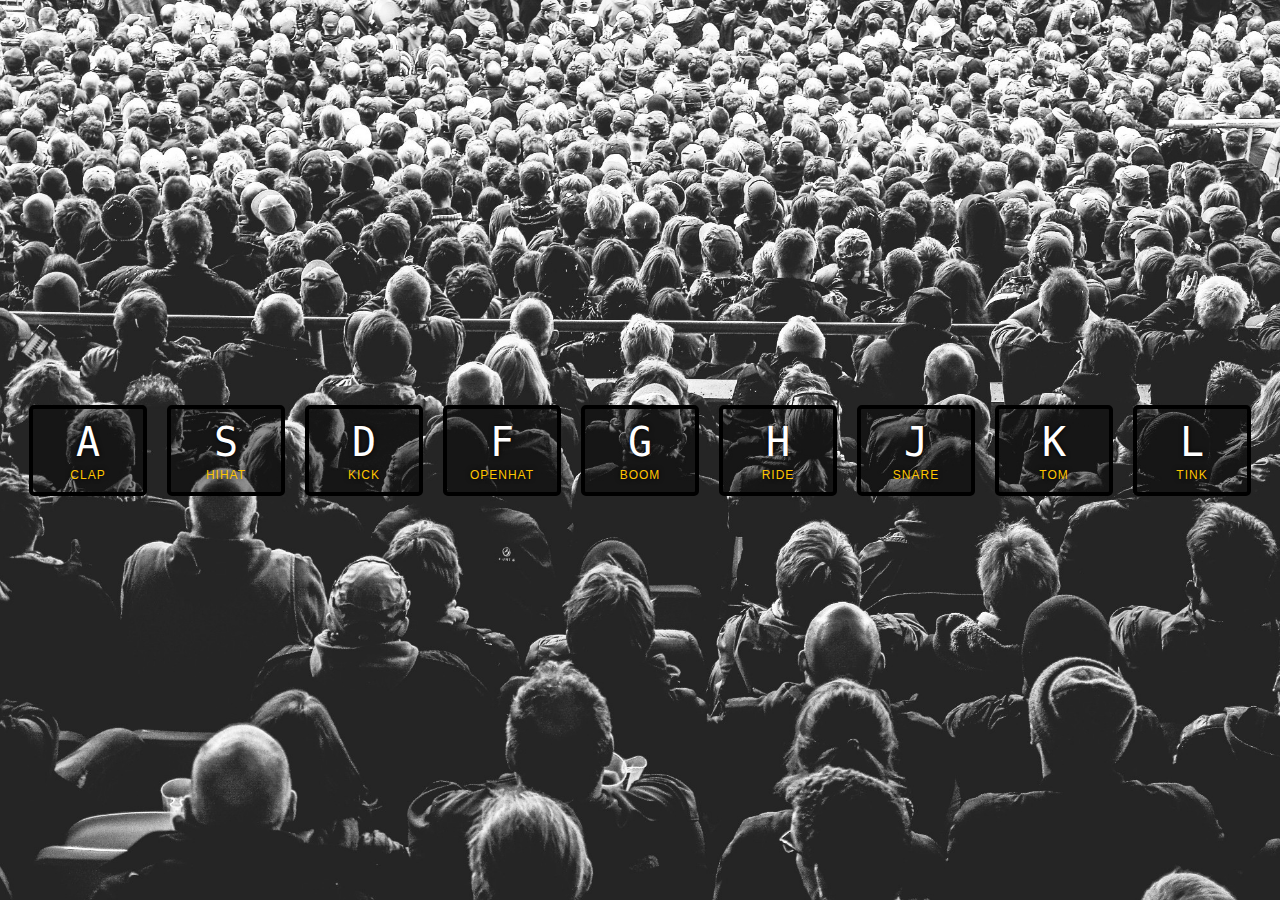
<file: 01 - JavaScript Drum Kit/index.html>
<!DOCTYPE html>
<html lang="en">
<head>
  <meta charset="UTF-8">
  <meta http-equiv="X-UA-Compatible" content="IE=edge">
  <meta name="viewport" content="width=device-width, initial-scale=1.0">
  <link rel="stylesheet" href="style.css">
  <title>JS Drum Kit</title>
</head>
<body>

  <div class="keys">
    <div data-key="a" class="key">
      <kbd>A</kbd>
      <span class="sound">clap</span>
    </div>
    <div data-key="s" class="key">
      <kbd>S</kbd>
      <span class="sound">hihat</span>
    </div>
    <div data-key="d" class="key">
      <kbd>D</kbd>
      <span class="sound">kick</span>
    </div>
    <div data-key="f" class="key">
      <kbd>F</kbd>
      <span class="sound">openhat</span>
    </div>
    <div data-key="g" class="key">
      <kbd>G</kbd>
      <span class="sound">boom</span>
    </div>
    <div data-key="h" class="key">
      <kbd>H</kbd>
      <span class="sound">ride</span>
    </div>
    <div data-key="j" class="key">
      <kbd>J</kbd>
      <span class="sound">snare</span>
    </div>
    <div data-key="k" class="key">
      <kbd>K</kbd>
      <span class="sound">tom</span>
    </div>
    <div data-key="l" class="key">
      <kbd>L</kbd>
      <span class="sound">tink</span>
    </div>
  </div>
  
  <audio data-key="a" src="sounds/clap.wav"></audio>
  <audio data-key="s" src="sounds/hihat.wav"></audio>
  <audio data-key="d" src="sounds/kick.wav"></audio>
  <audio data-key="f" src="sounds/openhat.wav"></audio>
  <audio data-key="g" src="sounds/boom.wav"></audio>
  <audio data-key="h" src="sounds/ride.wav"></audio>
  <audio data-key="j" src="sounds/snare.wav"></audio>
  <audio data-key="k" src="sounds/tom.wav"></audio>
  <audio data-key="l" src="sounds/tink.wav"></audio>
  

  <script src="app.js"></script>
</body>
</html>
</file>
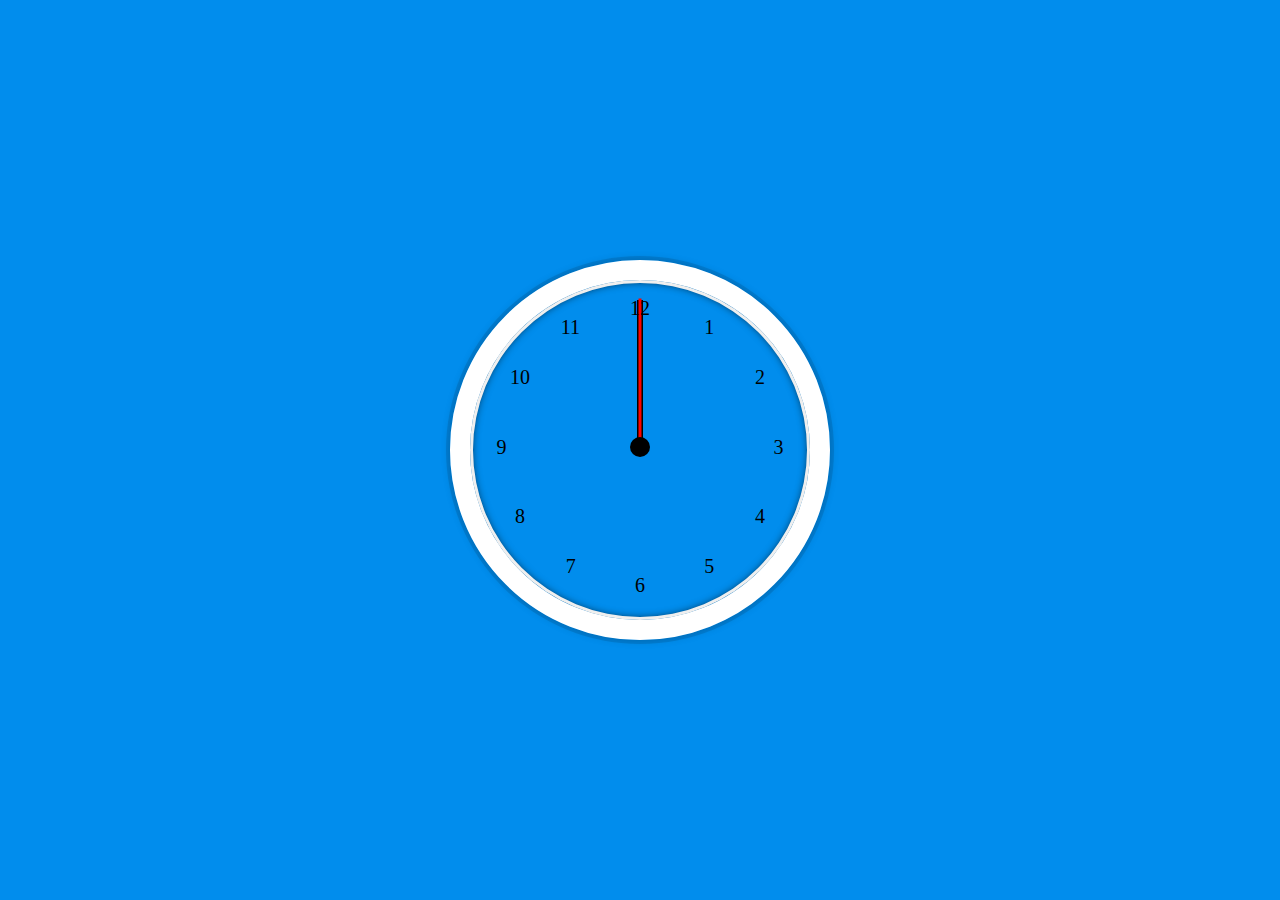
<file: 02 - JS and CSS Clock/index.html>
<!DOCTYPE html>
<html lang="en">
<head>
  <meta charset="UTF-8">
  <link rel="icon" href="https://fav.farm/🔥" />
  <link rel="stylesheet" href="style.css">
  <title>JS and CSS Clock</title>
</head>
<body>
  <div class="clock">
    <div class="clock-face">
      <div class="hand hour-hand"></div>
      <div class="hand min-hand"></div>
      <div class="hand second-hand"></div>
      <div class="center"></div>
      <div class="scale">
        <div><span>12</span></div>
        <div><span>1</span></div>
        <div><span>2</span></div>
        <div><span>3</span></div>
        <div><span>4</span></div>
        <div><span>5</span></div>
        <div><span>6</span></div>
        <div><span>7</span></div>
        <div><span>8</span></div>
        <div><span>9</span></div>
        <div><span>10</span></div>
        <div><span>11</span></div>
      </div>
    </div>
  </div>
  
  <script src="app.js"></script>
</body>
</html>
</file>
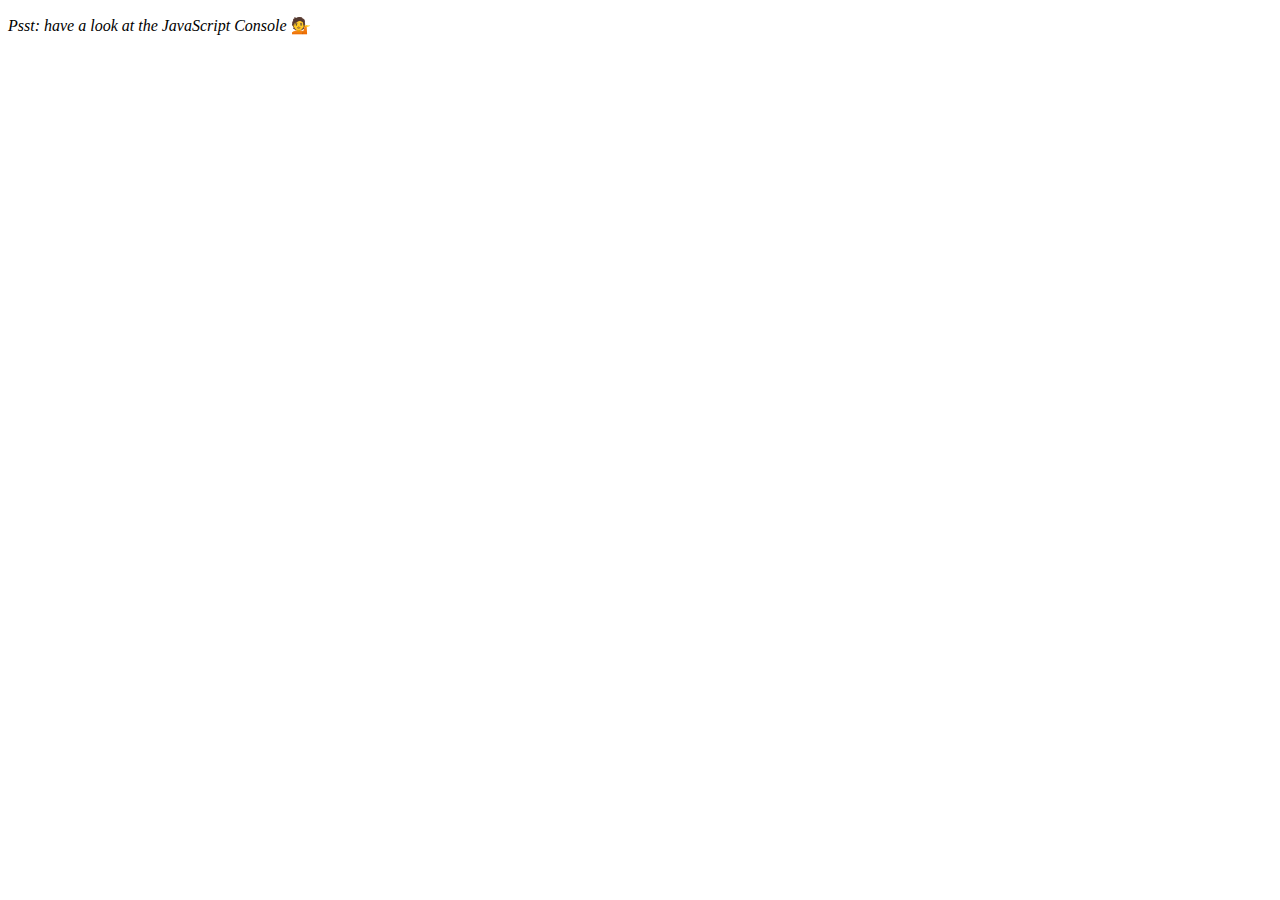
<file: 04 - Array Cardio Day 1/index.html>
<!DOCTYPE html>
<html lang="en">
<head>
  <meta charset="UTF-8">
  <title>Array Cardio 💪</title>
  <link rel="icon" href="https://fav.farm/🔥" />
</head>
<body>
  <p><em>Psst: have a look at the JavaScript Console</em> 💁</p>
  <script>
    // Get your shorts on - this is an array workout!
    // ## Array Cardio Day 1

    // Some data we can work with

    const inventors = [
      { first: 'Albert', last: 'Einstein', year: 1879, passed: 1955 },
      { first: 'Isaac', last: 'Newton', year: 1643, passed: 1727 },
      { first: 'Galileo', last: 'Galilei', year: 1564, passed: 1642 },
      { first: 'Marie', last: 'Curie', year: 1867, passed: 1934 },
      { first: 'Johannes', last: 'Kepler', year: 1571, passed: 1630 },
      { first: 'Nicolaus', last: 'Copernicus', year: 1473, passed: 1543 },
      { first: 'Max', last: 'Planck', year: 1858, passed: 1947 },
      { first: 'Katherine', last: 'Blodgett', year: 1898, passed: 1979 },
      { first: 'Ada', last: 'Lovelace', year: 1815, passed: 1852 },
      { first: 'Sarah E.', last: 'Goode', year: 1855, passed: 1905 },
      { first: 'Lise', last: 'Meitner', year: 1878, passed: 1968 },
      { first: 'Hanna', last: 'Hammarström', year: 1829, passed: 1909 }
    ];

    const people = [
      'Bernhard, Sandra', 'Bethea, Erin', 'Becker, Carl', 'Bentsen, Lloyd', 'Beckett, Samuel', 'Blake, William', 'Berger, Ric', 'Beddoes, Mick', 'Beethoven, Ludwig',
      'Belloc, Hilaire', 'Begin, Menachem', 'Bellow, Saul', 'Benchley, Robert', 'Blair, Robert', 'Benenson, Peter', 'Benjamin, Walter', 'Berlin, Irving',
      'Benn, Tony', 'Benson, Leana', 'Bent, Silas', 'Berle, Milton', 'Berry, Halle', 'Biko, Steve', 'Beck, Glenn', 'Bergman, Ingmar', 'Black, Elk', 'Berio, Luciano',
      'Berne, Eric', 'Berra, Yogi', 'Berry, Wendell', 'Bevan, Aneurin', 'Ben-Gurion, David', 'Bevel, Ken', 'Biden, Joseph', 'Bennington, Chester', 'Bierce, Ambrose',
      'Billings, Josh', 'Birrell, Augustine', 'Blair, Tony', 'Beecher, Henry', 'Biondo, Frank'
    ];
    
    // Array.prototype.filter()
    // 1. Filter the list of inventors for those who were born in the 1500's
    const inventorArr = [...inventors]
    const person = inventorArr.filter(inventer => inventer.year < 1600 && inventer.year > 1500)
    console.table(person)

    // Array.prototype.map()
    // 2. Give us an array of the inventors first and last names
    // const nameArr = inventorArr.map(inventer =>  inventer.first + ' ' +inventer.last)
    const nameArr = inventorArr.map(inventer => `${inventer.first} ${inventer.last}`)
    console.log(nameArr)

    // Array.prototype.sort()
    // 3. Sort the inventors by birthdate, oldest to youngest
    // inventorArr.sort(function(a, b) {
    //   if (a.year > b.year) {
    //     return 1
    //   }
    //   if (a.year < b.year) {
    //     return -1
    //   } 
    //   return 0
    // })

    inventorArr.sort((a, b) => a.year > b.year ? 1 : -1)
    console.table(inventorArr)

    // Array.prototype.reduce()
    // 4. How many years did all the inventors live all together?
    const lifespanArr = inventorArr.map(inventor => inventor.passed - inventor.year)
    const sumOflifespan = lifespanArr.reduce((a, b) => a + b)
    console.log(sumOflifespan)

    // 5. Sort the inventors by years lived
    // inventorArr.sort(function(a, b) {
    //   return (a.passed - a.year) - (b.passed - b.year)
    // })

    // 6. create a list of Boulevards in Paris that contain 'de' anywhere in the name
    // https://en.wikipedia.org/wiki/Category:Boulevards_in_Paris
    // const category = document.querySelector('.mw-category')
    // const links = Array.from(category.querySelectorAll('a'))
    // const de = links
    //               .map(link => link.textContent)
    //               .filter(roadName => roadName.includes('de'))


    // 7. sort Exercise
    // Sort the people alphabetically by last name
    const alpha = people.sort(function(lastOne, nextOne) {
      const [aLast, aFirst] = lastOne.split(',')
      const [bLast, bFirst] = nextOne.split(',')
      return aLast > bLast ? 1 : -1
    })
    console.log(alpha)
    
    // 8. Reduce Exercise
    // Sum up the instances of each of these
    const data = ['car', 'car', 'truck', 'truck', 'bike', 'walk', 'car', 'van', 'bike', 'walk', 'car', 'van', 'car', 'truck' ];
    const transportation = data.reduce(function(obj, item) {
      if(!obj[item]){
        obj[item] = 0
      }
      obj[item]++
      return obj
    }, {})
    console.log(transportation)

  </script>
</body>
</html>
</file>
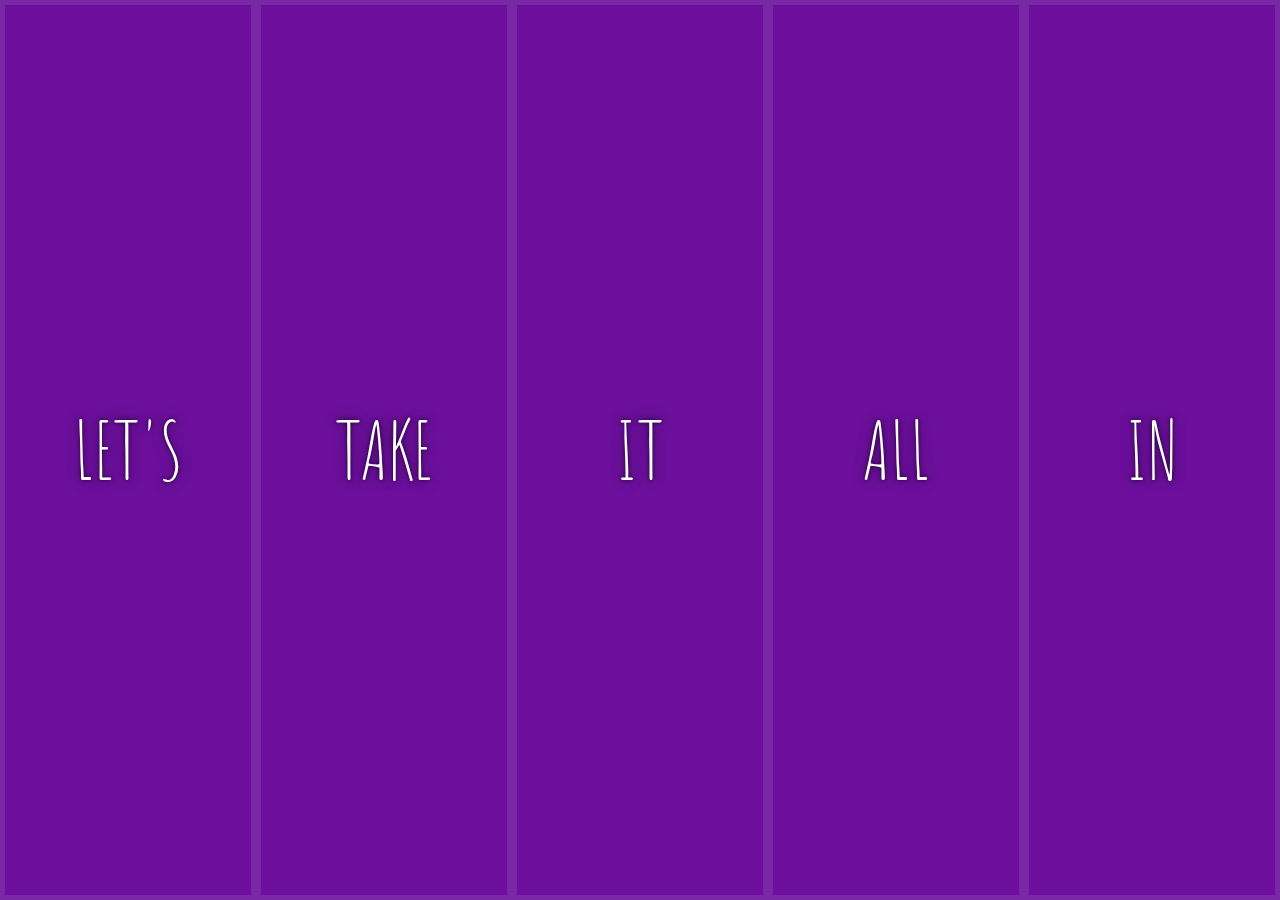
<file: 05 - Flex Panel Gallery/index.html>
<!DOCTYPE html>
<html lang="en">
<head>
  <meta charset="UTF-8">
  <title>Flex Panels</title>
  <link href='https://fonts.googleapis.com/css?family=Amatic+SC' rel='stylesheet' type='text/css'>
  <link rel="icon" href="https://fav.farm/🔥" />
  <link rel="stylesheet" href="style.css">
</head>
<body>
  
  <div class="panels">
    <div class="panel panel1">
      <p>Hey</p>
      <p>Let's</p>
      <p>Dance</p>
    </div>
    <div class="panel panel2">
      <p>Give</p>
      <p>Take</p>
      <p>Receive</p>
    </div>
    <div class="panel panel3">
      <p>Experience</p>
      <p>It</p>
      <p>Today</p>
    </div>
    <div class="panel panel4">
      <p>Give</p>
      <p>All</p>
      <p>You can</p>
    </div>
    <div class="panel panel5">
      <p>Life</p>
      <p>In</p>
      <p>Motion</p>
    </div>
  </div>

  <script src="app.js"></script>
</body>
</html>
</file>
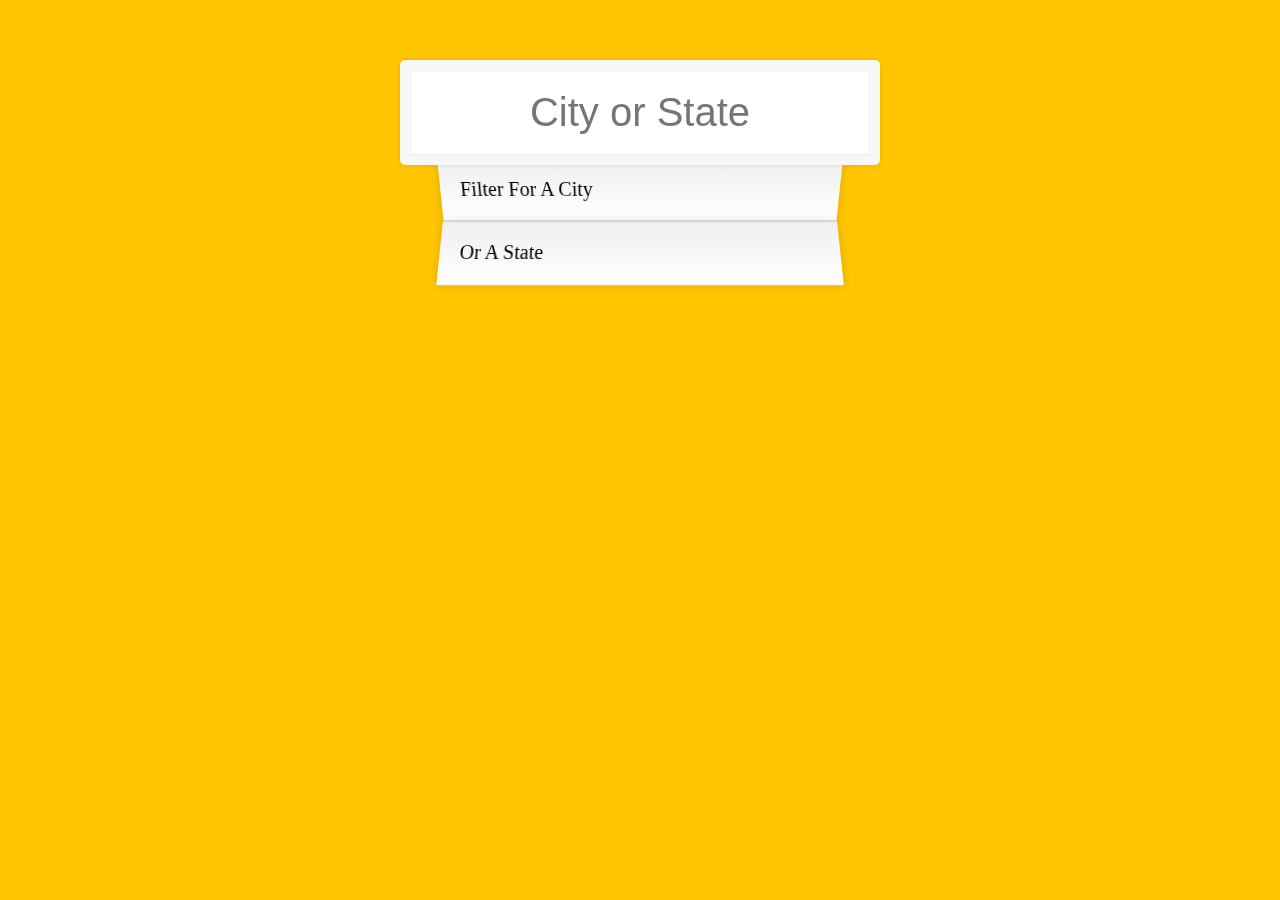
<file: 06 - Type Ahead/index.html>
<!DOCTYPE html>
<html lang="en">
<head>
  <meta charset="UTF-8">
  <title>Type Ahead 👀</title>
  <link rel="stylesheet" href="style.css">
  <link rel="icon" href="https://fav.farm/🔥" />
</head>
<body>
  <form class="search-form">
    <input type="text" class="search" placeholder="City or State">
    <ul class="suggestions">
      <li>Filter for a City</li>
      <li>or a state</li>
    </ul>
  </form>
  
  <script src="app.js"></script>
</body>
</html>
</file>
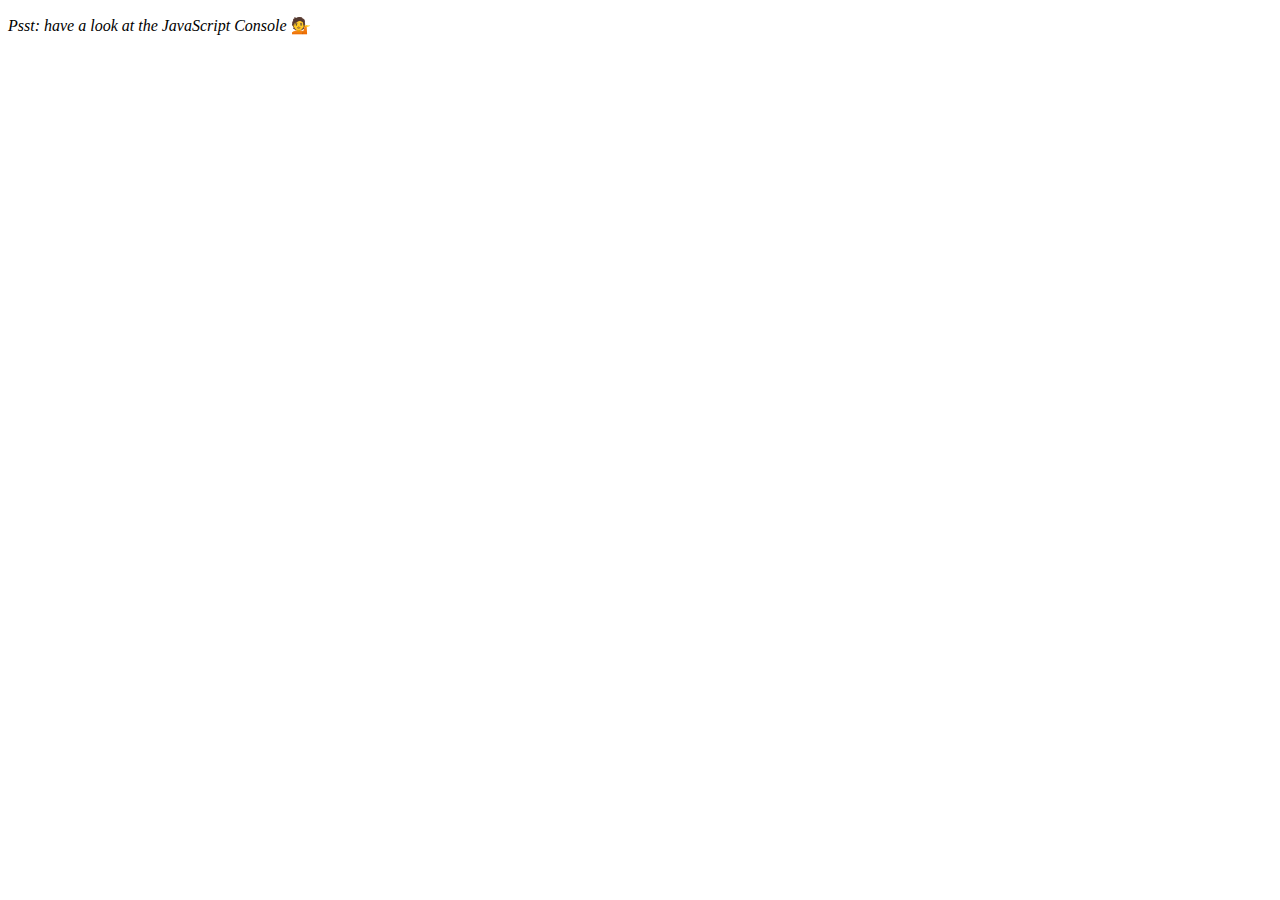
<file: 07 - Array Cardio Day 2/index.html>
<!DOCTYPE html>
<html lang="en">
<head>
  <meta charset="UTF-8">
  <title>Array Cardio 💪💪</title>
  <link rel="icon" href="https://fav.farm/🔥" />
</head>
<body>
  <p><em>Psst: have a look at the JavaScript Console</em> 💁</p>
  <script>
    // ## Array Cardio Day 2

    const people = [
      { name: 'Wes', year: 1988 },
      { name: 'Kait', year: 1986 },
      { name: 'Irv', year: 1970 },
      { name: 'Lux', year: 2015 }
    ];

    const comments = [
      { text: 'Love this!', id: 523423 },
      { text: 'Super good', id: 823423 },
      { text: 'You are the best', id: 2039842 },
      { text: 'Ramen is my fav food ever', id: 123523 },
      { text: 'Nice Nice Nice!', id: 542328 }
    ];

    // Some and Every Checks
    // Array.prototype.some() // is at least one person 19 or older?
    const isAdult = people.some(person => (new Date().getFullYear() - person.year) >= 19)
    console.log(isAdult)
    // Array.prototype.every() // is everyone 19 or older?
    const allAdult = people.every(person => (new Date().getFullYear() - person.year) >= 19)
    console.log(allAdult)

    // Array.prototype.find()
    // Find is like filter, but instead returns just the one you are looking for
    // find the comment with the ID of 823423
    const comment = comments.find(comment => comment.id === 823423)
    console.log(comment)
    
    // Array.prototype.findIndex()
    // Find the comment with this ID
    const commentIndex = comments.findIndex(comment => comment.id === 823423)
    console.log(commentIndex)
    
    // delete the comment with the ID of 823423
    // comments.splice(commentIndex, 1)
    const newComments = [
      ...comments.slice(0, commentIndex),
      ...comments.slice(commentIndex + 1)
    ]
    console.log(newComments)
    

  </script>
</body>
</html>
</file>
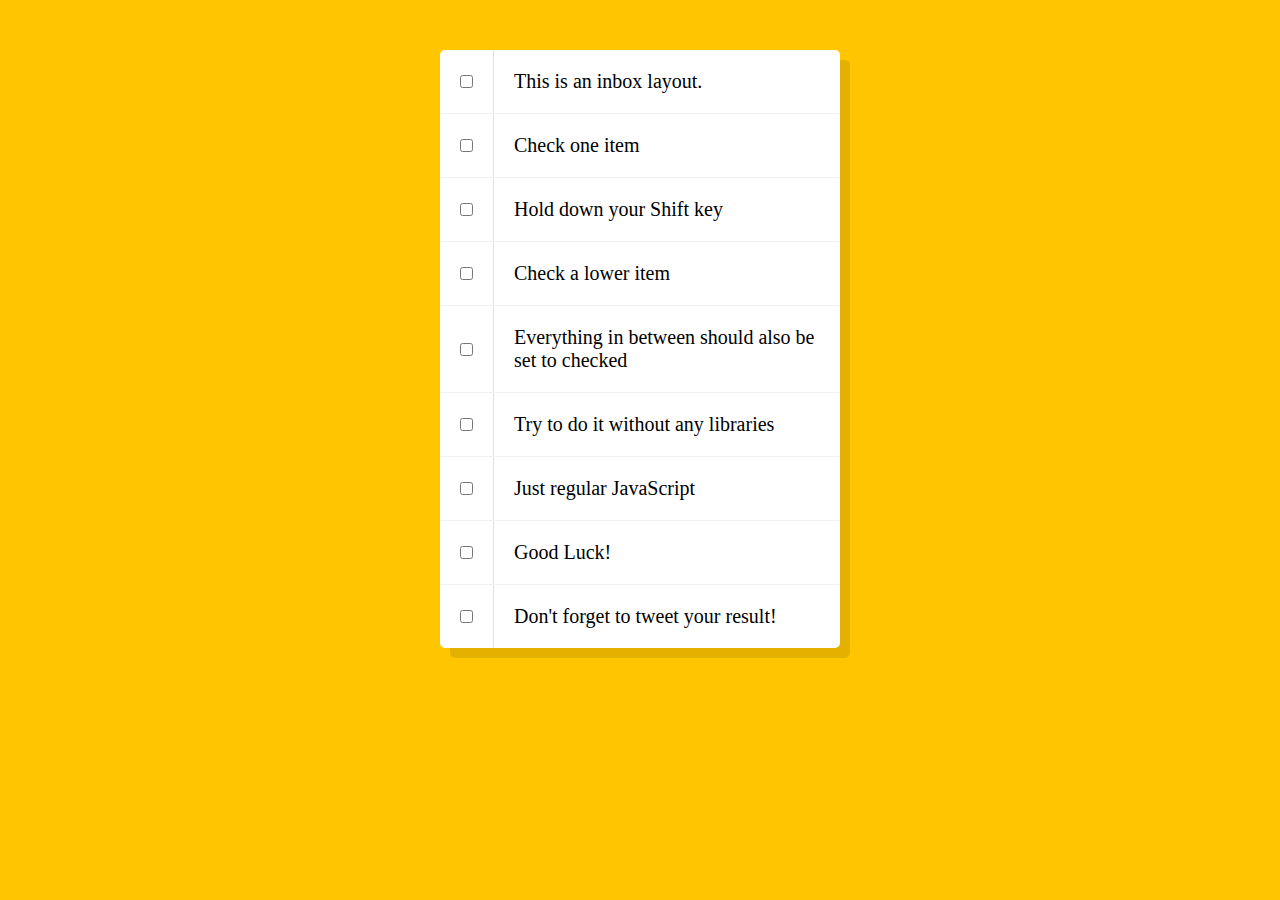
<file: 10 - Hold Shift and Check Checkboxes/index.html>
<!DOCTYPE html>
<html lang="en">
<head>
  <meta charset="UTF-8">
  <link rel="stylesheet" href="style.css">
  <title>Hold Shift to Check Multiple Checkboxes</title>
</head>
<body>
  <div class="inbox">
    <div class="item">
      <input type="checkbox">
      <p>This is an inbox layout.</p>
    </div>
    <div class="item">
      <input type="checkbox">
      <p>Check one item</p>
    </div>
    <div class="item">
      <input type="checkbox">
      <p>Hold down your Shift key</p>
    </div>
    <div class="item">
      <input type="checkbox">
      <p>Check a lower item</p>
    </div>
    <div class="item">
      <input type="checkbox">
      <p>Everything in between should also be set to checked</p>
    </div>
    <div class="item">
      <input type="checkbox">
      <p>Try to do it without any libraries</p>
    </div>
    <div class="item">
      <input type="checkbox">
      <p>Just regular JavaScript</p>
    </div>
    <div class="item">
      <input type="checkbox">
      <p>Good Luck!</p>
    </div>
    <div class="item">
      <input type="checkbox">
      <p>Don't forget to tweet your result!</p>
    </div>
  </div>

  <script src="app.js"></script>
</body>
</html>
</file>
<file: 01 - JavaScript Drum Kit/style.css>
html {
  font-size: 10px;
  background: url('./background.jpg') bottom center;
  background-size: cover;
}

body,
html {
  margin: 0;
  padding: 0;
  font-family: sans-serif;
}

.keys {
  display: flex;
  flex: 1;
  min-height: 100vh;
  align-items: center;
  justify-content: center;
}

.key {
  border: .4rem solid black;
  border-radius: .5rem;
  margin: 1rem;
  font-size: 1.5rem;
  padding: 1rem .5rem;
  transition: all .07s ease;
  width: 10rem;
  text-align: center;
  color: white;
  background: rgba(0, 0, 0, 0.4);
  text-shadow: 0 0 .5rem black;
}

.playing {
  transform: scale(1.1);
  border-color: #ffc600;
  box-shadow: 0 0 1rem #ffc600;
}

kbd {
  display: block;
  font-size: 4rem;
}

.sound {
  font-size: 1.2rem;
  text-transform: uppercase;
  letter-spacing: .1rem;
  color: #ffc600;
}
</file>
<file: 02 - JS and CSS Clock/style.css>
html {
  background: #018DED url(https://unsplash.it/1500/1000?image=881&blur=5);
  background-size: cover;
  text-align: center;
  font-family: 'helvetica neue';
  font-size: 10px;
}

body {
  margin: 0;
  min-height: 100vh;
  display: flex;
  align-items: center;
}

.clock {
  border: 2rem solid white;
  border-radius: 50%;
  width: 30rem;
  height: 30rem;
  margin: 5rem auto;
  padding: 2rem;
  position: relative;
  box-shadow:
    0 0 0 4px rgba(0, 0, 0, 0.1),
    inset 0 0 0 3px #EFEFEF,
    inset 0 0 10px black,
    0 0 10px rgba(0, 0, 0, 0.2);
}

.clock-face {
  width: 100%;
  height: 100%;
  transform: translateY(-3px);
  position: relative;
}

.hand {
  width: 50%;
  height: 6px;
  background-color: black;
  position: absolute;
  top: 50%;
  transform-origin: 100%;
  transform: rotate(90deg);
  transition: all 0.05s;
  transition-timing-function: cubic-bezier(0.1, 2.7, 0.58, 1);
}

.second-hand {
  background-color: red;
  height: 3px;
}

.hour-hand {
  width: 40%;
  position: absolute;
  left: 10%;
}

.center {
  width: 2rem;
  height: 2rem;
  background-color: black;
  border-radius: 50%;
  position: absolute;
  top: 50%;
  left: 50%;
  transform: translate(-50%, -50%);
}

.scale {
  position: absolute;
  width: 100%;
  height: 100%;
}

.scale div {
  display: flex;
  justify-content: center;
  position: absolute;
  width: 10%;
  height: 100%;
  left: 135px;
}

span {
  position: absolute;
  font-size: 2rem;
}
</file>
<file: 05 - Flex Panel Gallery/style.css>
html {
  box-sizing: border-box;
  background: #ffc600;
  font-family: 'helvetica neue';
  font-size: 20px;
  font-weight: 200;
}

body {
  margin: 0;
}

*, *:before, *:after {
  box-sizing: inherit;
}

.panels {
  min-height: 100vh;
  overflow: hidden;
  display: flex;
}

.panel {
  background: #6B0F9C;
  box-shadow: inset 0 0 0 5px rgba(255, 255, 255, 0.1);
  color: white;
  font-size: 20px;
  text-align: center;
  align-items: center;
  background-size: cover;
  background-position: center;
  transition: 
  font-size 0.7s cubic-bezier(0.61, -0.19, 0.7, -0.11),
  flex 0.7s cubic-bezier(0.61, -0.19, 0.7, -0.11),
  background 0.2s;
  flex: 1;
  display: flex;
  flex-direction: column;
  justify-content: center;
  align-items: center;
}

.panel1 {
  background-image: url(https://source.unsplash.com/gYl-UtwNg_I/1500x1500);
}

.panel2 {
  background-image: url(https://source.unsplash.com/rFKUFzjPYiQ/1500x1500);
}

.panel3 {
  background-image: url(https://images.unsplash.com/photo-1465188162913-8fb5709d6d57?ixlib=rb-0.3.5&q=80&fm=jpg&crop=faces&cs=tinysrgb&w=1500&h=1500&fit=crop&s=967e8a713a4e395260793fc8c802901d);
}

.panel4 {
  background-image: url(https://source.unsplash.com/ITjiVXcwVng/1500x1500);
}

.panel5 {
  background-image: url(https://source.unsplash.com/3MNzGlQM7qs/1500x1500);
}

/* Flex Children */
.panel > * {
  margin: 0;
  width: 100%;
  transition: transform 0.5s;
  flex: 1 0 auto;
  display: flex;
  justify-content: center;
  align-items: center;
}

.panel > *:first-child {
  transform: translateY(-100%);
}
.panel.open-active > *:first-child {
  transform: translateY(0);
}
.panel > *:last-child {
  transform: translateY(100%);
}
.panel.open-active > *:last-child {
  transform: translateY(0);
}

.panel p {
  text-transform: uppercase;
  font-family: 'Amatic SC', cursive;
  text-shadow: 0 0 4px rgba(0, 0, 0, 0.72), 0 0 14px rgba(0, 0, 0, 0.45);
  font-size: 2em;
}

.panel p:nth-child(2) {
  font-size: 4em;
}

.panel.open {
  flex: 5;
  font-size: 40px;
}
</file>
<file: 06 - Type Ahead/style.css>
html {
  box-sizing: border-box;
  background: #ffc600;
  font-family: 'helvetica neue';
  font-size: 20px;
  font-weight: 200;
}

*, *:before, *:after {
  box-sizing: inherit;
}

input {
  width: 100%;
  padding: 20px;
}

.search-form {
  max-width: 400px;
  margin: 50px auto;
}

input.search {
  margin: 0;
  text-align: center;
  outline: 0;
  border: 10px solid #F7F7F7;
  width: 120%;
  position: relative;
  left: -10%;
  top: 10px;
  z-index: 2;
  border-radius: 5px;
  font-size: 40px;
  box-shadow: 0 0 5px rgba(0, 0, 0, 0.12), inset 0 0 2px rgba(0, 0, 0, 0.19);
}

.suggestions {
  margin: 0;
  padding: 0;
  position: relative;
}

.suggestions li {
  background: white;
  list-style: none;
  margin: 0;
  padding: 20px;
  border-bottom:1px solid #D8D8D8;
  box-shadow: 0 0 10px rgba(0, 0, 0, 0.14);
  display: flex;
  justify-content: space-between;
  text-transform: capitalize;
  transition: background 0.2s;
}

.suggestions li:nth-child(even) {
  transform: perspective(100px) rotateX(3deg) translateY(2px) scale(1.001);
  background: linear-gradient(to top, #ffffff 0%, #EFEFEF 100%);
}

.suggestions li:nth-child(odd) {
  transform: perspective(100px) rotateX(-3deg) translateY(3px);
  background: linear-gradient(to top, #ffffff 0%, #EFEFEF 100%);
}

span.population {
  font-size: 15px;
}

.hl {
  background: #ffc600;
}
</file>
<file: 10 - Hold Shift and Check Checkboxes/style.css>
*, *::before, *::after {
  box-sizing: border-box;
}

html {
  background: #ffc600;
  font-family: sans-serif;
}

.inbox {
  max-width: 400px;
  margin: 50px auto;
  background: white;
  border-radius: 5px;
  box-shadow: 10px 10px 0 rgba(0, 0, 0, 0.1);
}

.item {
  display: flex;
  align-items: center;
  border-bottom: 1px solid #F1F1F1;
}

.item:last-child {
  border-bottom: 0
}

input:checked + p {
  background: #F9F9F9;
  text-decoration: line-through;
}

 input[type="checkbox"] {
   margin: 20px;
 }

 p {
   margin: 0;
   padding: 20px;
   transition: background 0.2s;
   flex: 1;
   font-family: 'helvetica neue';
   font-size: 20px;
   font-weight: 200;
   border-left: 1px solid #D1E2FF;
 }
</file>
